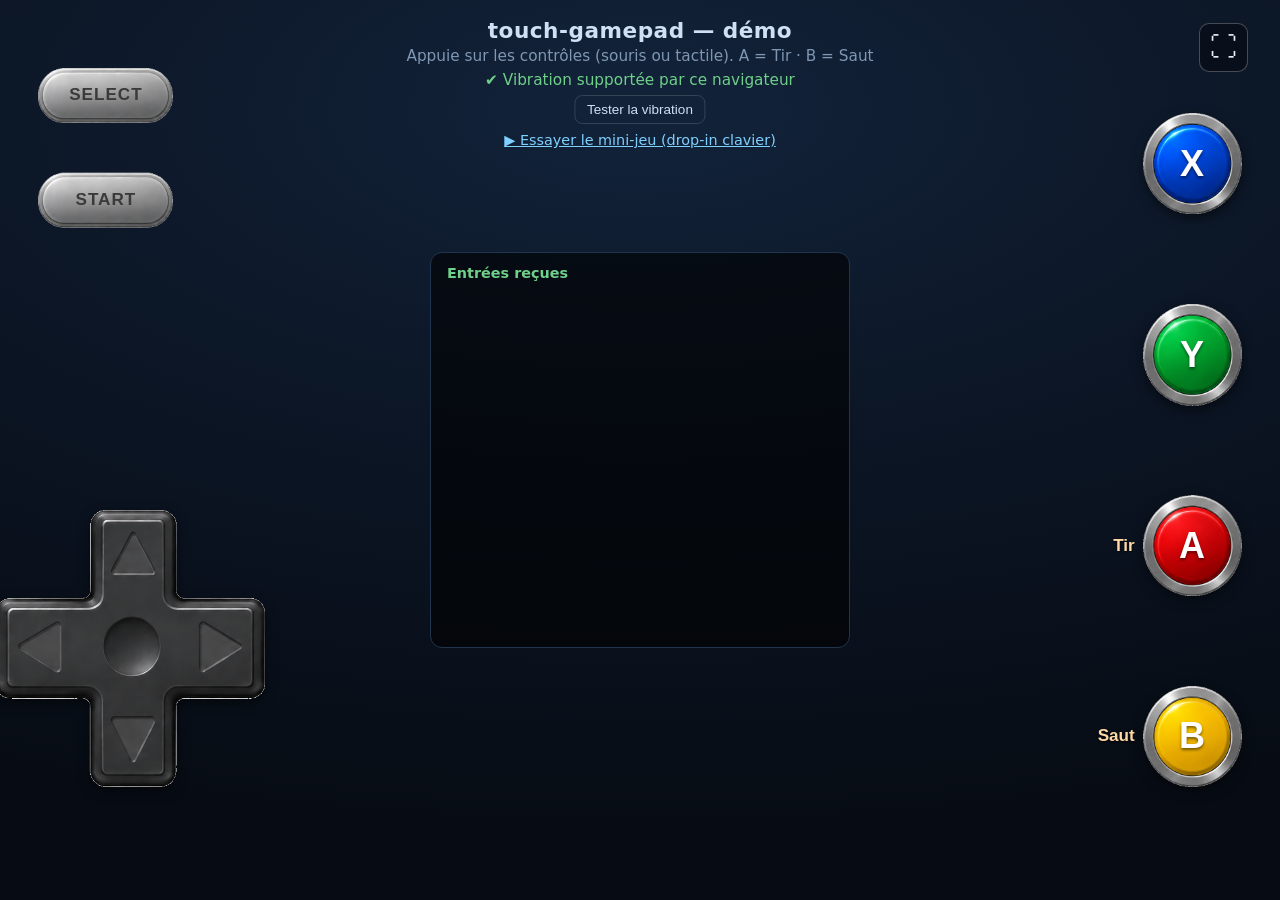
<file: index.html>
<!DOCTYPE html>
<html lang="fr">
<head>
<meta charset="utf-8">
<meta name="viewport" content="width=device-width, initial-scale=1, maximum-scale=1, user-scalable=no">
<title>touch-gamepad — démo</title>
<link rel="stylesheet" href="./src/touch-gamepad.css">
<style>
  * { margin: 0; padding: 0; box-sizing: border-box; }
  html, body { height: 100%; overflow: hidden; background:
    radial-gradient(120% 80% at 50% 12%, #12233a 0%, #0c1626 45%, #070c14 100%);
    color: #cfe0f2; font-family: system-ui, sans-serif; }
  .info { position: absolute; top: 2vh; left: 50%; transform: translateX(-50%); text-align: center; }
  .info h1 { font-size: 2.4vh; font-weight: 600; letter-spacing: .5px; }
  .info p { font-size: 1.7vh; color: #7f97b3; margin-top: 4px; }
  .log { position: absolute; top: 50%; left: 50%; transform: translate(-50%,-50%);
    width: 40vw; max-width: 420px; height: 44vh; overflow: hidden;
    background: #0009; border: 1px solid #21344d; border-radius: 12px; padding: 12px 16px; }
  .log h2 { font-size: 1.6vh; color: #6fd08a; margin-bottom: 6px; }
  .log ul { list-style: none; font-size: 1.5vh; line-height: 1.7; font-family: ui-monospace, monospace; }
  .log li.key { color: #f0b429; }
</style>
</head>
<body>
  <div class="info">
    <h1>touch-gamepad — démo</h1>
    <p>Appuie sur les contrôles (souris ou tactile). A = Tir · B = Saut</p>
    <p id="vibe-status" style="margin-top:6px;"></p>
    <button id="vibe-test" style="margin-top:6px; padding:6px 12px; font-size:1.5vh; border-radius:8px;
      border:1px solid #345; background:#122238; color:#cfe0f2; cursor:pointer;">Tester la vibration</button>
    <p style="margin-top:8px; font-size:1.6vh;"><a href="./examples/collect.html" style="color:#7fd0ff;">▶ Essayer le mini-jeu (drop-in clavier)</a></p>
  </div>
  <div class="log">
    <h2>Entrées reçues</h2>
    <ul id="log"></ul>
  </div>

  <script type="module">
    import { createTouchGamepad } from './src/touch-gamepad.js';
    const log = document.getElementById('log');
    const line = (txt, cls) => {
      const li = document.createElement('li');
      li.textContent = txt; if (cls) li.className = cls;
      log.prepend(li);
      while (log.children.length > 12) log.lastChild.remove();
    };

    createTouchGamepad({
      onlyOnTouch: false,                 // visible sur desktop pour tester à la souris
      labels: { A: 'Tir', B: 'Saut' },
      mapping: { A: 'Space', B: 'ArrowUp', X: null, Y: null },
      onInput: (name, pressed) => line(`${pressed ? '▼' : '▲'} contrôle: ${name}`),
    });

    // Preuve du "drop-in clavier" : on écoute les événements synthétisés.
    addEventListener('keydown', e => line(`  ↳ keydown ${e.code}`, 'key'));
    addEventListener('keyup',   e => line(`  ↳ keyup ${e.code}`, 'key'));

    // Diagnostic vibration : indique le support et permet un test direct sur l'appareil.
    const supported = typeof navigator.vibrate === 'function';
    const status = document.getElementById('vibe-status');
    status.textContent = supported
      ? '✔ Vibration supportée par ce navigateur'
      : '✘ Vibration NON supportée (typique d’iOS/iPhone/iPad)';
    status.style.color = supported ? '#6fd08a' : '#e2708a';
    document.getElementById('vibe-test').addEventListener('click', () => {
      const ok = supported && navigator.vibrate(200);   // 200 ms bien perceptible pour le test
      line(supported ? `test vibration → ${ok ? 'envoyée (200ms)' : 'refusée par le navigateur'}`
                     : 'test vibration → API absente', 'key');
    });
  </script>
</body>
</html>
</file>
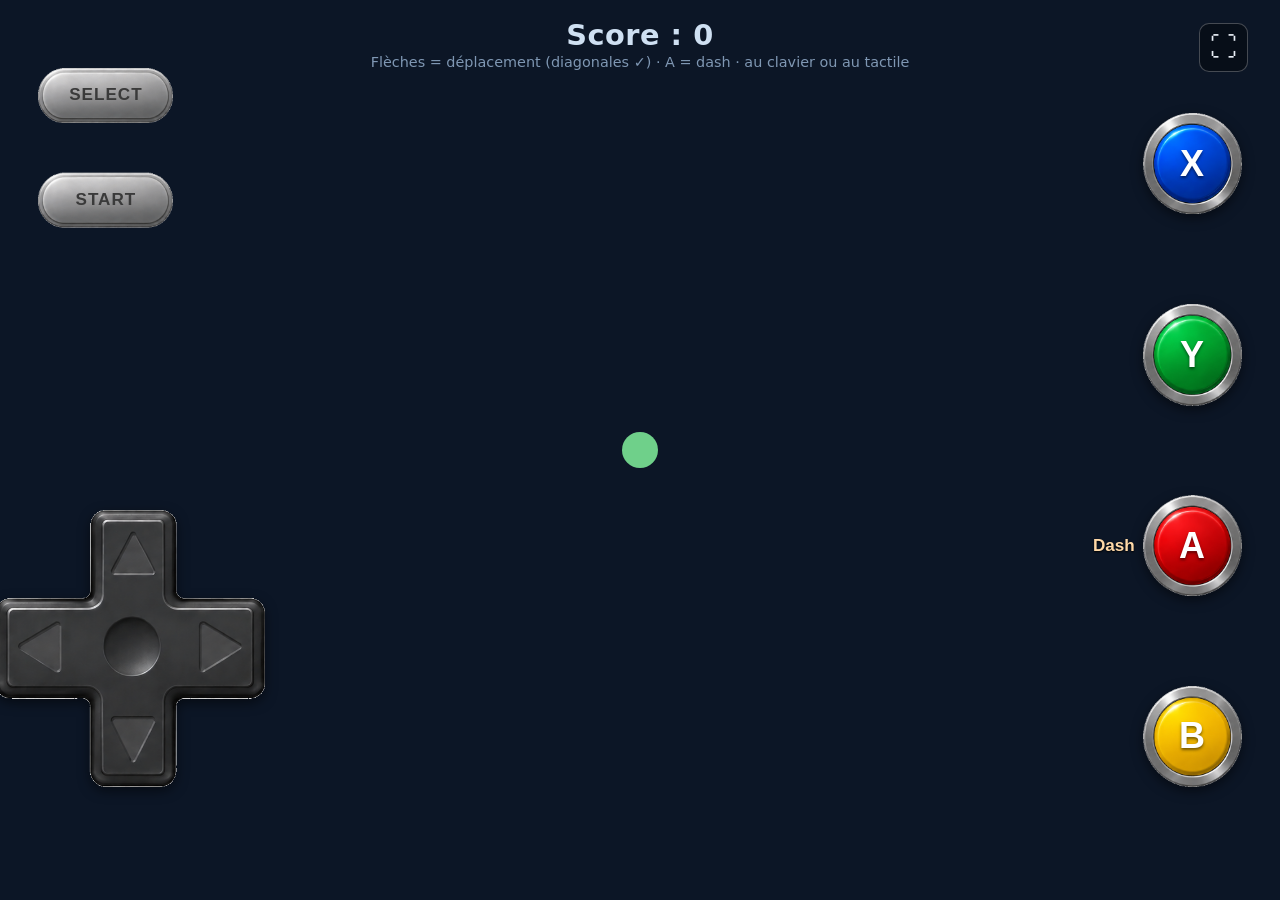
<file: examples/collect.html>
<!DOCTYPE html>
<html lang="fr">
<head>
<meta charset="utf-8">
<meta name="viewport" content="width=device-width, initial-scale=1, maximum-scale=1, user-scalable=no">
<title>touch-gamepad — mini-jeu « Ramasse » (drop-in clavier)</title>
<link rel="stylesheet" href="../src/touch-gamepad.css">
<style>
  * { margin: 0; padding: 0; box-sizing: border-box; }
  html, body { height: 100%; overflow: hidden; background: #070c14; }
  canvas { display: block; width: 100vw; height: 100vh; touch-action: none; }
  .hud { position: absolute; top: 2vh; left: 50%; transform: translateX(-50%);
    text-align: center; color: #cfe0f2; font-family: system-ui, sans-serif; pointer-events: none; }
  .hud .score { font-size: 3.2vh; font-weight: 700; letter-spacing: .5px; }
  .hud .hint { font-size: 1.6vh; color: #7f97b3; margin-top: 2px; }
</style>
</head>
<body>
  <canvas id="cv"></canvas>
  <div class="hud">
    <div class="score">Score : <span id="score">0</span></div>
    <div class="hint">Flèches = déplacement (diagonales ✓) · A = dash · au clavier ou au tactile</div>
  </div>

  <!--
    ═══════════════════════════════════════════════════════════════════════════
    LE JEU N'ÉCOUTE QUE LE CLAVIER (keydown / keyup). Aucune ligne de code tactile.
    touch-gamepad, monté tout en bas, synthétise ces mêmes événements clavier →
    le jeu devient jouable au doigt SANS QU'UNE SEULE LIGNE DE SA LOGIQUE CHANGE.
    ═══════════════════════════════════════════════════════════════════════════
  -->
  <script>
    const cv = document.getElementById('cv');
    const ctx = cv.getContext('2d');
    let W, H;
    const resize = () => {
      const dpr = Math.min(window.devicePixelRatio || 1, 2);
      W = cv.clientWidth; H = cv.clientHeight;
      cv.width = W * dpr; cv.height = H * dpr;
      ctx.setTransform(dpr, 0, 0, dpr, 0, 0);
    };
    window.addEventListener('resize', resize); resize();

    // --- Entrées : UNIQUEMENT le clavier ---------------------------------------
    const keys = new Set();
    addEventListener('keydown', (e) => { keys.add(e.code); });
    addEventListener('keyup',   (e) => { keys.delete(e.code); });

    // --- État du jeu -----------------------------------------------------------
    const player = { x: 0, y: 0, r: 18, speed: 340 };
    const reset = () => { player.x = W / 2; player.y = H / 2; };
    reset();

    let score = 0;
    const scoreEl = document.getElementById('score');
    const coin = { x: 0, y: 0, r: 12 };
    const spawnCoin = () => {
      const m = 60;
      coin.x = m + Math.random() * (W - 2 * m);
      coin.y = m + Math.random() * (H - 2 * m);
    };
    spawnCoin();

    // Dash déclenché par A (Space), avec petit temps de recharge.
    let dashUntil = 0, dashReadyAt = 0;
    const now = () => performance.now();

    // --- Boucle ----------------------------------------------------------------
    let last = now();
    function frame() {
      const t = now();
      const dt = Math.min((t - last) / 1000, 0.05);
      last = t;

      // Vecteur de déplacement d'après les flèches (diagonales naturelles).
      let dx = (keys.has('ArrowRight') ? 1 : 0) - (keys.has('ArrowLeft') ? 1 : 0);
      let dy = (keys.has('ArrowDown')  ? 1 : 0) - (keys.has('ArrowUp')   ? 1 : 0);
      if (dx && dy) { const inv = 1 / Math.SQRT2; dx *= inv; dy *= inv; }

      if (keys.has('Space') && t >= dashReadyAt) { dashUntil = t + 160; dashReadyAt = t + 700; }
      const speed = player.speed * (t < dashUntil ? 2.6 : 1);

      player.x = Math.max(player.r, Math.min(W - player.r, player.x + dx * speed * dt));
      player.y = Math.max(player.r, Math.min(H - player.r, player.y + dy * speed * dt));

      // Ramassage.
      if (Math.hypot(player.x - coin.x, player.y - coin.y) < player.r + coin.r) {
        score++; scoreEl.textContent = score; spawnCoin();
      }

      // Rendu.
      ctx.clearRect(0, 0, W, H);
      ctx.fillStyle = '#0c1626'; ctx.fillRect(0, 0, W, H);

      ctx.beginPath(); ctx.arc(coin.x, coin.y, coin.r, 0, Math.PI * 2);
      ctx.fillStyle = '#f0b429'; ctx.fill();

      const dashing = t < dashUntil;
      ctx.beginPath(); ctx.arc(player.x, player.y, player.r, 0, Math.PI * 2);
      ctx.fillStyle = dashing ? '#7fd0ff' : '#6fd08a'; ctx.fill();

      requestAnimationFrame(frame);
    }
    requestAnimationFrame(frame);
  </script>

  <!-- Drop-in tactile : on ajoute simplement la manette. Le jeu, lui, n'a pas bougé. -->
  <script type="module">
    import { createTouchGamepad } from '../src/touch-gamepad.js';
    createTouchGamepad({
      onlyOnTouch: false,               // visible aussi au desktop pour tester à la souris
      labels: { A: 'Dash' },
      mapping: { A: 'Space', B: null, X: null, Y: null },
    });
  </script>
</body>
</html>
</file>
<file: src/touch-gamepad.css>
/* touch-gamepad.css — styles de l'overlay. Positions par défaut réglées pour un
   jeu en paysage plein écran ; surchargeables (les valeurs vivent ici, pas en JS). */

.tg-root {
  position: fixed; inset: 0; z-index: 9999;
  pointer-events: none;            /* laisse passer les clics ailleurs que sur les contrôles */
  user-select: none; -webkit-user-select: none; touch-action: none;
  font-family: "Trebuchet MS", system-ui, sans-serif;
}
.tg-root.tg-hidden { display: none; }
.tg-root > * { pointer-events: auto; }

/* SELECT / START */
.tg-sys { position: absolute; top: 7.5vh; left: 3vw; display: flex; flex-direction: column; gap: 7.5px; }
.tg-pill { position: relative; width: 15vh; padding: 0; border: 0; background: none; cursor: pointer; }
.tg-pill img { width: 100%; display: block; }
.tg-pill span { position: absolute; inset: 0; display: flex; align-items: center; justify-content: center;
  font-size: 1.9vh; font-weight: bold; color: #3a3a3a; letter-spacing: 1px; }
.tg-start { transform: translateY(75%); }          /* START descendu de 0,75 épaisseur */

/* Croix directionnelle — surface unique (glissé + diagonales + multi-touch).
   Les .tg-hit ne servent plus qu'au retour visuel : elles ne captent pas les pointeurs. */
.tg-dpad { position: absolute; bottom: 12.6vh; left: -0.4vw; width: 30vh; touch-action: none; }
.tg-dpad > img { width: 100%; display: block; filter: drop-shadow(0 4px 6px rgba(0,0,0,.5)); pointer-events: none; }
.tg-hit { position: absolute; width: 38%; height: 38%; pointer-events: none; }
.tg-hit.tg-up { top: 0; left: 31%; } .tg-hit.tg-down { bottom: 0; left: 31%; }
.tg-hit.tg-left { left: 0; top: 31%; } .tg-hit.tg-right { right: 0; top: 31%; }

/* Boutons d'action X / Y / A / B (répartis également en hauteur) */
.tg-faces { position: absolute; right: 3vw; top: 12.6vh; bottom: 12.6vh;
  display: flex; flex-direction: column; justify-content: space-between; align-items: center; }
.tg-btn { position: relative; width: 11vh; padding: 0; border: 0; background: none; cursor: pointer; transition: transform .05s; }
.tg-btn img { width: 100%; display: block; filter: drop-shadow(0 4px 6px rgba(0,0,0,.5)); }
.tg-lbl { position: absolute; inset: 0; display: flex; align-items: center; justify-content: center;
  font-size: 4vh; font-weight: bold; color: #fff; text-shadow: 0 2px 3px rgba(0,0,0,.5); }
.tg-act { position: absolute; right: 108%; top: 50%; transform: translateY(-50%); white-space: nowrap;
  font-size: 1.9vh; font-weight: bold; color: #ffd9a8; text-shadow: 0 1px 2px #000; }

/* Bouton plein écran (coin haut-droit) */
.tg-fs { position: absolute; top: 2.5vh; right: 2.5vw; width: 5.5vh; height: 5.5vh;
  display: flex; align-items: center; justify-content: center; padding: 0;
  border: 1px solid rgba(255,255,255,.25); border-radius: 10px; background: rgba(0,0,0,.35);
  color: #e8eef6; font-size: 3vh; line-height: 1; cursor: pointer; -webkit-tap-highlight-color: transparent; }
.tg-fs:active { background: rgba(255,255,255,.18); }
.tg-fs.tg-fs-on { color: #7fd0ff; border-color: rgba(127,208,255,.5); }

/* Retour visuel à l'appui */
.tg-btn.tg-active { transform: scale(.92); }
.tg-pill.tg-active span { color: #000; }
.tg-hit.tg-active { background: rgba(255,255,255,.12); border-radius: 8px; }

@media (orientation: portrait) {
  .tg-root::after { content: "↻ Tourne l'appareil en paysage"; position: absolute; inset: 0;
    display: flex; align-items: center; justify-content: center; text-align: center;
    background: #000c; color: #f5f0e6; font-size: 1.1rem; pointer-events: auto; }
}
</file>
